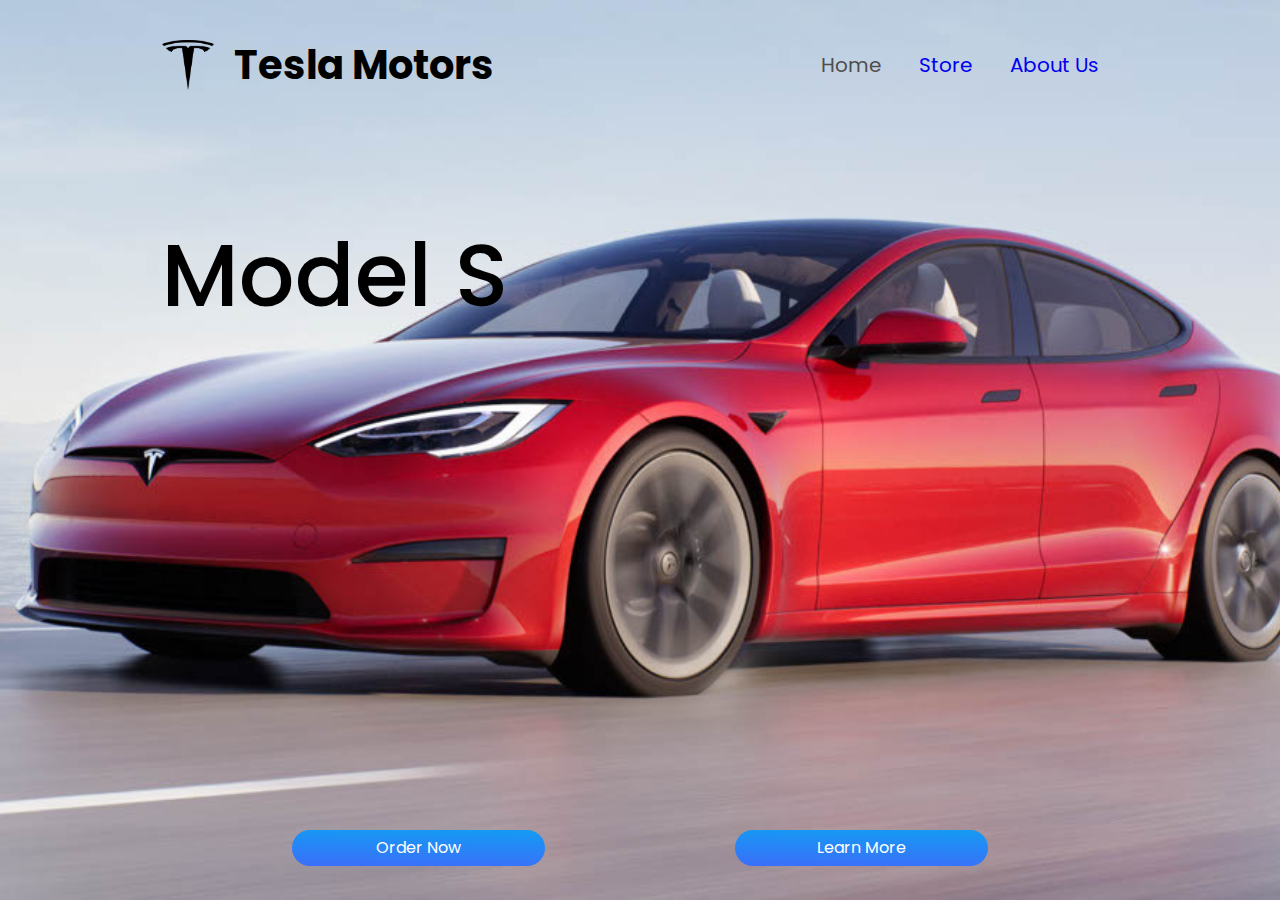
<file: index.html>
<!DOCTYPE html>
<html lang="en">

<head>
  <meta charset="UTF-8">
  <meta http-equiv="X-UA-Compatible" content="IE=edge">
  <meta name="viewport" content="width=device-width, initial-scale=1.0">
  <title>Tesla Motors</title>
  <link rel="stylesheet" href="styles.css">
</head>

<body>
  <div class="home-page">
    <header>
      <div class="logo-box">
        <img class="logo" src="images/tesla-logo.png" alt="tesla logo">
        <h1>Tesla Motors</h1>
      </div>
      <nav>
        <a class="nav-link active-link" href="index.html">Home</a>
        <a class="nav-link" href="store.html">Store</a>
        <a class="nav-link" href="about-us.html">About Us</a>
      </nav>
    </header>
    <main>
      <div class="main-text-box">
        <h3>Model S</h3>
        <div></div>
        <div></div>
      </div>
      <div class="space-home"></div>
      <div class="button-box">
        <div></div>
        <button class="button-home" type="button">Order Now</button>
        <button id="learnmore" class="button-home learn-more" type="button">Learn More</button>
        <div></div>
      </div>
    </main>
    <footer>
      <div>
        <address>

        </address>
      </div>
    </footer>
  </div>
</body>

</html>
</file>
<file: styles.css>
@import url('https://fonts.googleapis.com/css2?family=Beau+Rivage&family=Poppins:wght@200&display=swap');

*{
  box-sizing: border-box;
  font-family: 'Beau Rivage', cursive;
  font-family: 'Poppins', sans-serif;
}

body{
  background: url(images/tesla-background.jpg)
  no-repeat center center fixed; 
  -webkit-background-size: cover;
  -moz-background-size: cover;
  -o-background-size: cover;
  background-size: cover;
}

.logo{
  max-height: 50px;
  width: auto;
}

nav{
  flex-basis: 25%;
  display: flex;
  justify-content: space-around;
  color: black;
}

.logo-box{
  display: flex;
  align-items: center;
}

.active-link{
  color: rgb(80, 77, 77);
}

a:link, a:visited{
  text-decoration: none;
}

a:hover{
  color: darkred;
}

header{
  display: flex;
  align-items: center;
  justify-content: space-around;
}

.nav-link{
  text-decoration: none;
  font-size: 1.25em;
}

h1{
  font-size: 2.5em;
  margin-left: 20px;
}

h3{
  font-size: 5.5em;
  font-weight: 500;
}

.main-text-box{
  display: flex;
  justify-content: space-around;
}

.button-box{
  display: flex;
  justify-content: space-around;
}

/* CSS */
button {
  align-items: center;
  appearance: none;
  background-color: #3EB2FD;
  background-image: linear-gradient(1deg, #4F58FD, #149BF3 99%);
  background-size: calc(100% + 20px) calc(100% + 20px);
  border-radius: 100px;
  border-width: 0;
  box-shadow: none;
  box-sizing: border-box;
  color: #FFFFFF;
  cursor: pointer;
  display: inline-flex;
  font-size: 1rem;
  height: auto;
  justify-content: center;
  line-height: 1.5;
  padding: 6px 20px;
  position: relative;
  text-align: center;
  text-decoration: none;
  transition: background-color .2s,background-position .2s;
  user-select: none;
  -webkit-user-select: none;
  touch-action: manipulation;
  vertical-align: top;
  white-space: nowrap;
  flex-basis: 20%;
  flex-shrink: 1;
  margin-bottom: 20px;
}

button:active,
button:focus {
  outline: none;
}

button:hover {
  background-position: -20px -20px;
}

button:focus:not(:active) {
  box-shadow: rgba(40, 170, 255, 0.25) 0 0 0 .125em;
}

#learnmore{
  background-color:#FFFFFF;
}

.space-home{
  height: 400px;
}

@media screen and (max-width: 800px) {
  nav{
    flex-direction: column;
  }

  h1{
    font-size: 1.5em;
  }

  h3{
    font-size:2em;
    margin-top: 100px;
  }

  .button-box{
    display: flex;
    flex-direction: column;
    justify-content: space-around;
    margin: 20px,20px;
    align-items: center;
  }
  button{
    width: 50%;
  }
}
</file>
